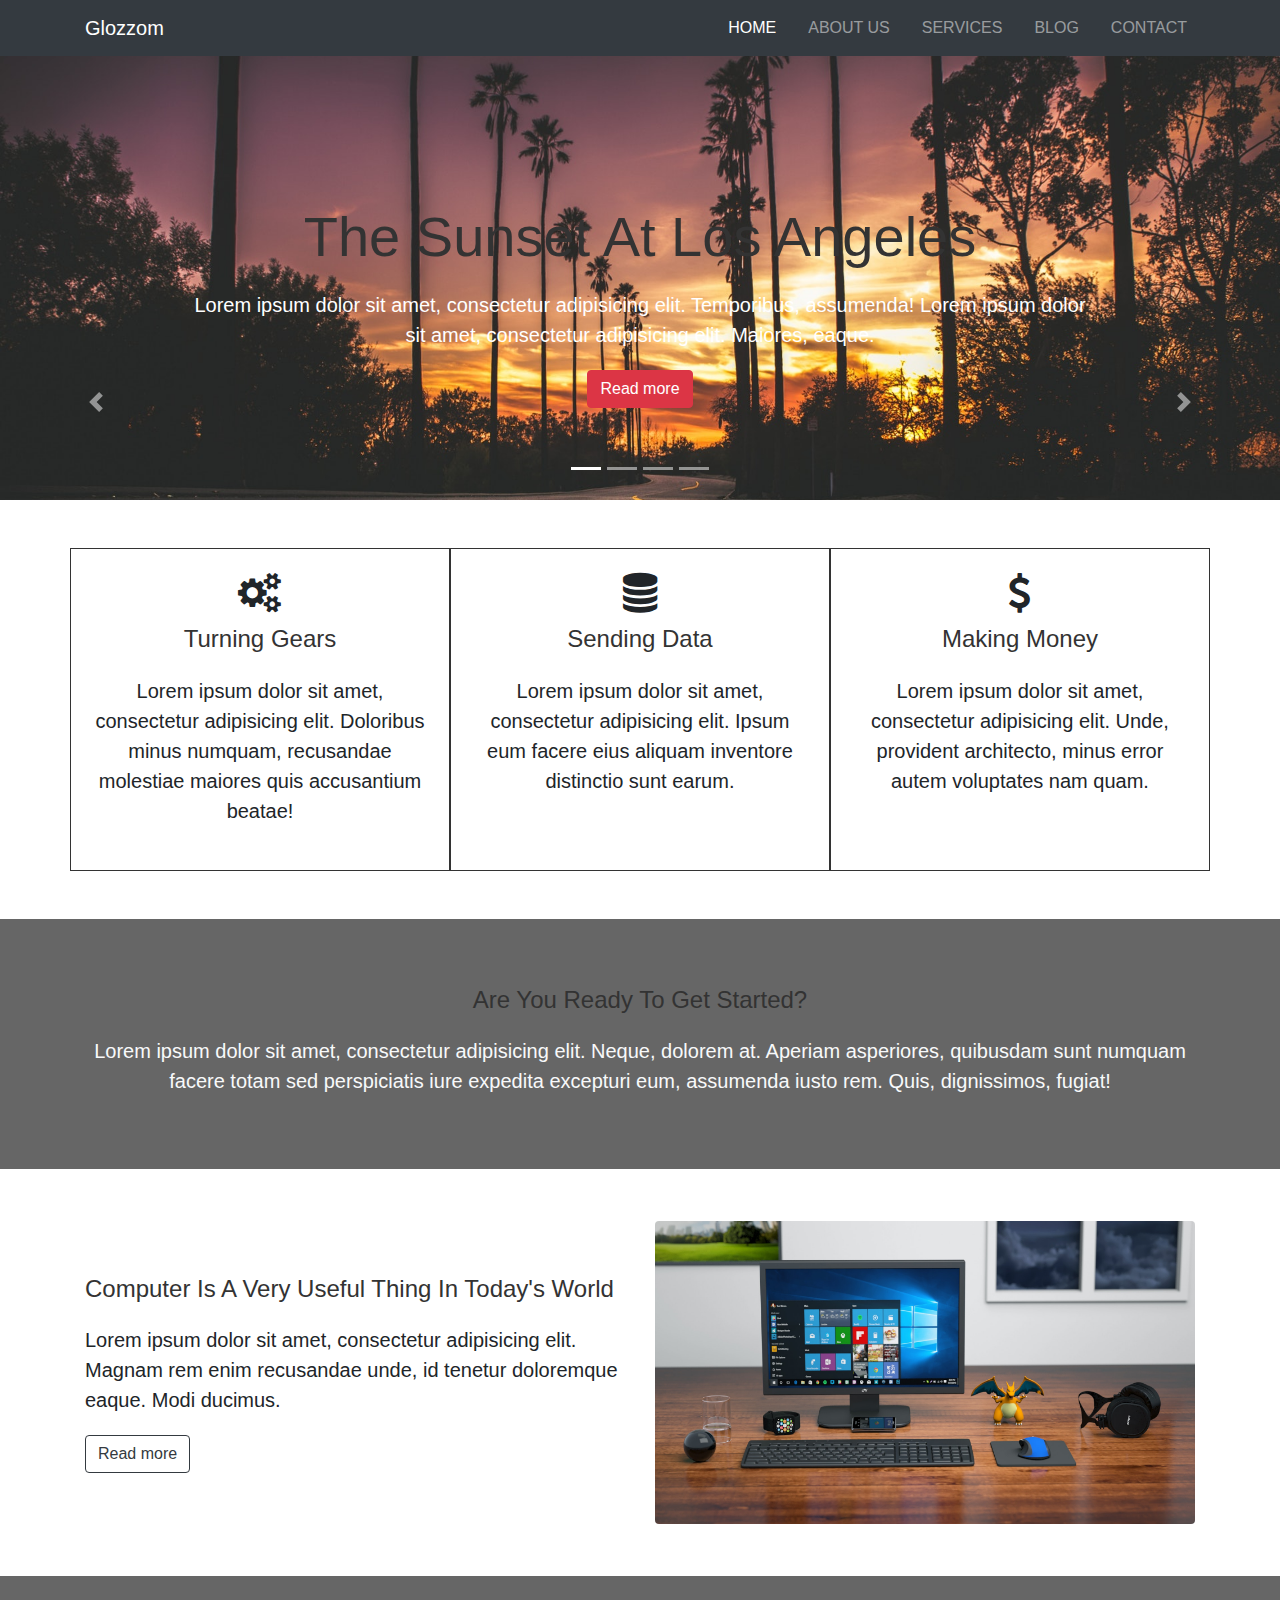
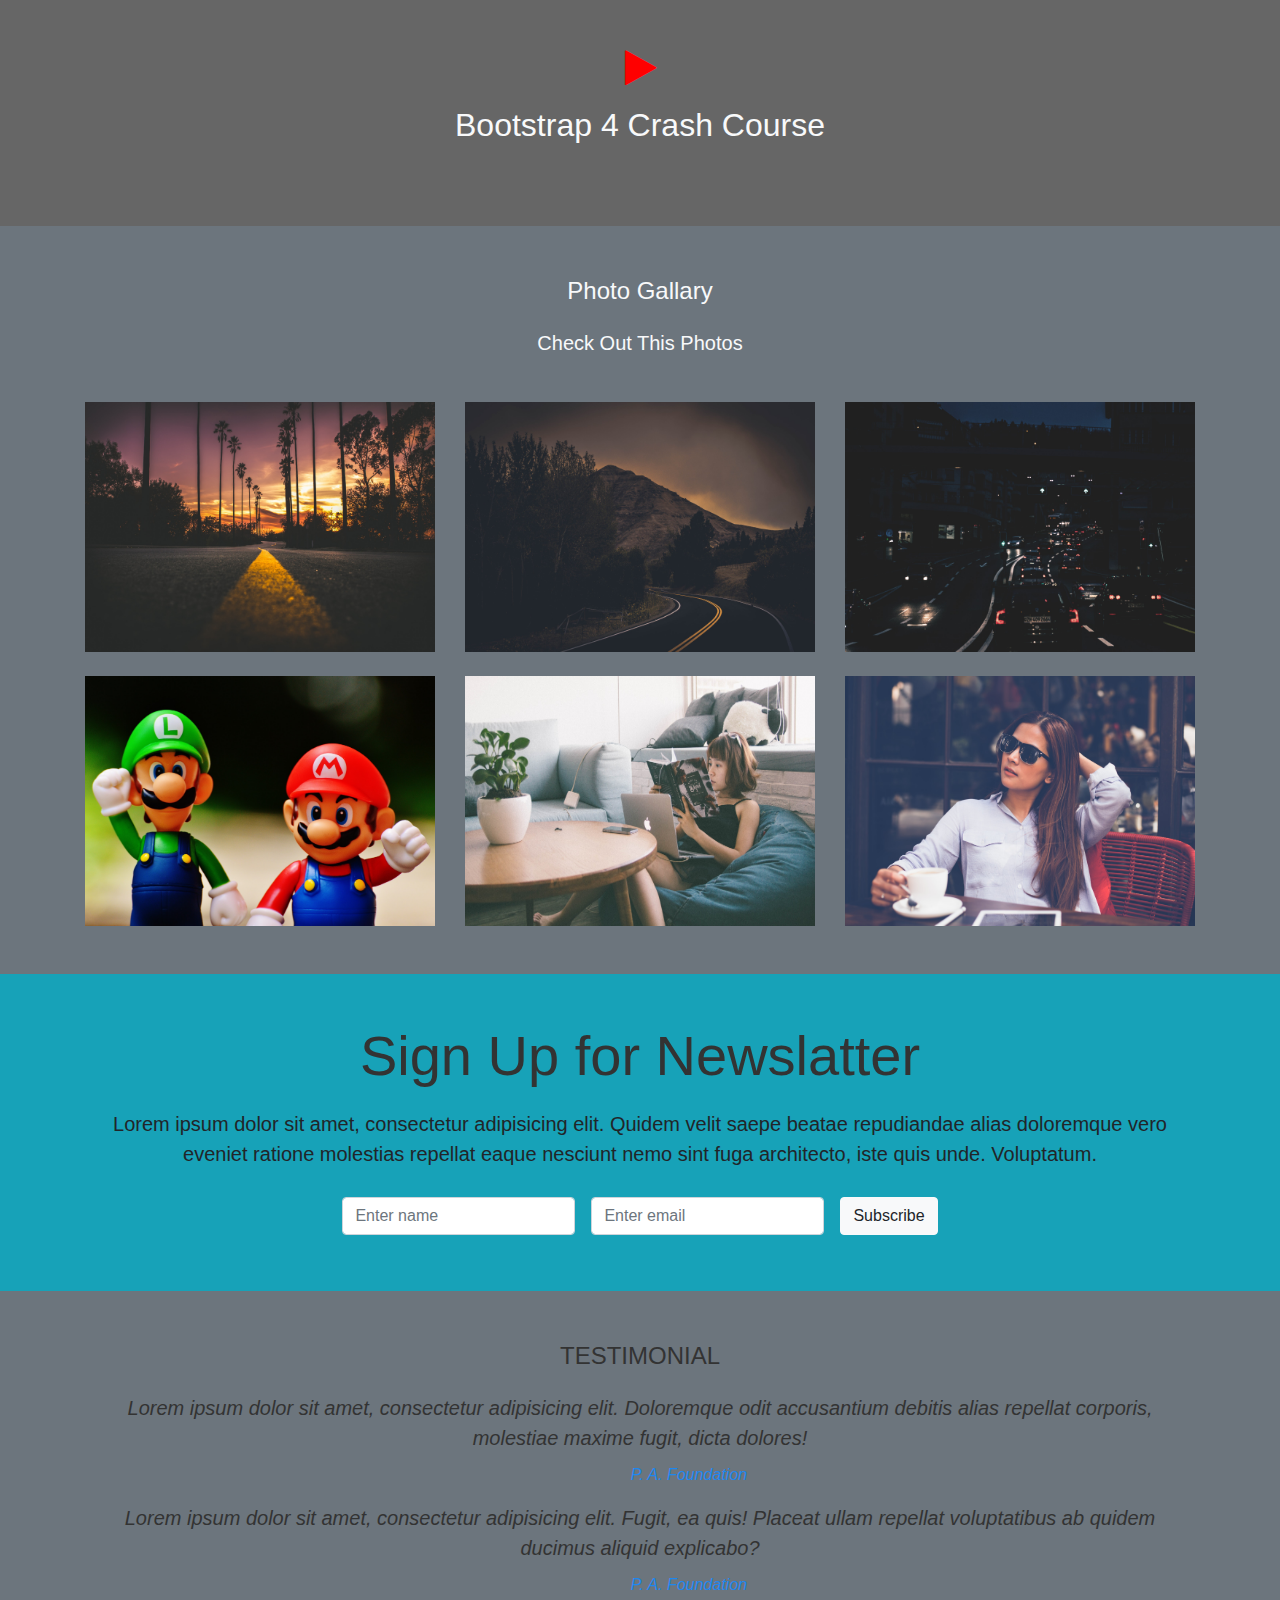
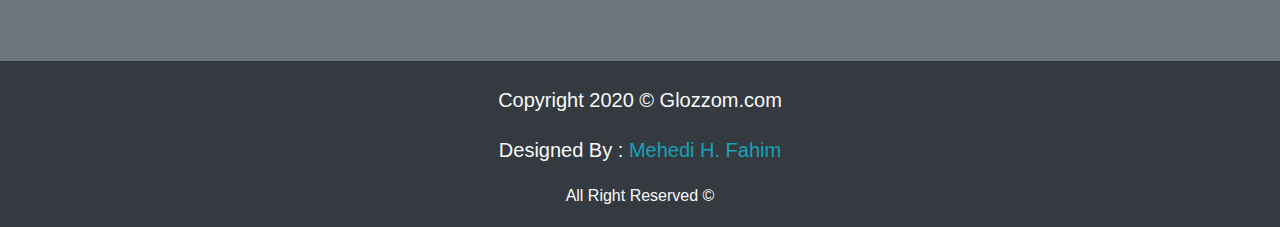
<file: index.html>
<!DOCTYPE html>
<html lang="en">
<head>
    <meta charset="UTF-8">
    <meta name="viewport" content="width=device-width, initial-scale=1.0">
    <title>Glozzom</title>
    <link rel="shortcut icon" type="icon/x-image" href="img/gicon.jpg">
    <link rel="stylesheet" href="css/slick.css">
    <link rel="stylesheet" href="css/slick-theme.css">
    <link rel="stylesheet" href="css/bootstrap.css">
    <link rel="stylesheet" href="css/uikit.min.css">
    <link href="https://stackpath.bootstrapcdn.com/font-awesome/4.7.0/css/font-awesome.min.css" rel="stylesheet" integrity="sha384-wvfXpqpZZVQGK6TAh5PVlGOfQNHSoD2xbE+QkPxCAFlNEevoEH3Sl0sibVcOQVnN" crossorigin="anonymous">
    <link rel="stylesheet" href="css/style.css">

</head>
<body>

      <!--GLOZZOM NAVBAR SECTION-->

      <nav class="navbar bg-dark navbar-dark navbar-expand-md fixed-top" uk-sticky="top: 200; animation: uk-animation">
        <div class="container">
          <a class="navbar-brand" href="">Glozzom</a>
          <button class="navbar-toggler navbar-toggler-right" type="button" data-toggle="collapse" data-target="#navbarNav">
            <span class="navbar-toggler-icon"></span>
          </button>
          <div class="collapse navbar-collapse" id="navbarNav">
            <ul class="navbar-nav ml-auto">
              <li class="nav-item active">
                <a class="nav-link" href="index.html">Home</a>
              </li>
              <li class="nav-item">
                <a class="nav-link" href="about.html">About Us</a>
              </li>
              <li class="nav-item">
                <a class="nav-link" href="services.html">Services</a>
              </li>
              <li class="nav-item">
                <a class="nav-link" href="blog.html">Blog</a>
              </li>
              <li class="nav-item">
                <a class="nav-link" href="contact.html">Contact</a>
              </li>
            </ul>
          </div>
        </div>
      </nav>


      <!--CAROUSEL SLIDER-->

      <section id="showcase" class="bg-dark">
        <div class="carousel slide" data-ride="carousel" id="myCarousel">
          <ol class="carousel-indicators">
            <li data-slide-to="0" class="active" data-target="#myCarousel"></li>
            <li data-slide-to="1" class="" data-target="#myCarousel"></li>
            <li data-slide-to="2" data-target="#myCarousel"></li>
            <li data-slide-to="3" data-target="#myCarousel"></li>

          </ol>


          <div class="carousel-inner">
            <div class="carousel-item carousel-img-1 active">
              <div class="container">
                <div class="carousel-caption pb-5 mb-4">
                  <h2 class="display-4">The Sunset At Los Angeles</h2>
                  <p class="lead">Lorem ipsum dolor sit amet, consectetur adipisicing elit. Temporibus, assumenda! Lorem ipsum dolor sit amet, consectetur adipisicing elit. Maiores, eaque.</p>
                  <a href="#" class="btn btn-danger ">Read more</a>
                </div>
              </div>
            </div>

            <div class="carousel-item carousel-img-2">
              <div class="carousel-caption text-right mb-5 pb-5">
                <h2 class="display-4 ">The Darkest Road</h2>
                <p class="lead ">Lorem ipsum dolor sit amet, consectetur adipisicing elit. Expedita atque vitae quaerat quo corporis aut illum doloremque odio, inventore excepturi?</p>

                <a href="#" class="btn btn-secondary ">Check it Out..!</a>
              </div>
            </div>

            <div class="carousel-item carousel-img-3">
              <div class="carousel-caption text-left mb-5 pb-5">
                <h2 class="display-4">The Busy Road</h2>
                <p class="lead">Lorem ipsum dolor sit amet, consectetur adipisicing elit. Amet, laborum harum nam natus cum aut nihil, neque consequatur reiciendis doloribus!</p>
                <a class="btn btn-primary" href="#">Know More..</a>
              </div>
            </div>

            <div class="carousel-item carousel-img-4">
              <div class="carousel-caption text-center mb-4 pb-5">
                <h2 class="display-4">The Brave Girls</h2>
                <p class="lead">Lorem ipsum dolor sit amet, consectetur adipisicing elit. Atque mollitia obcaecati, ullam! Unde odio commodi veritatis eos mollitia, iste tenetur.</p>
                <a class="btn btn-warning" href="#">Check This Out.!!</a>
              </div>
            </div>
          </div>
        </div>

        <a href="#myCarousel" class="carousel-control-prev mb-5 pb-5" data-slide="prev">
          <span class="carousel-control-prev-icon"></span>
        </a>
        <a href="#myCarousel" class="carousel-control-next mb-5 pb-5" data-slide="next">
          <span class="carousel-control-next-icon"></span>
        </a>
      </section>


      <!--  HOME ICON  -->

      <section id="homeicon" class="text-center pt-5 mb-5 ">
        <div class="container">
          <div class="row">
            <div style="border:1px solid #333" class="col-12 col-md-4 p-4 mb-0">
              <div>
                <i class="fa fa-gears"></i>
              </div>
              <div>
                <h3 class="my-2">Turning Gears</h3>
                <p class="lead">Lorem ipsum dolor sit amet, consectetur adipisicing elit. Doloribus minus numquam, recusandae molestiae maiores quis accusantium beatae!</p>
              </div>
            </div>

            <div style="border:1px solid #333" class="col-12 col-md-4 p-4 mb-0">
              <div>
                <i class="fa fa-database"></i>
              </div>
              <div>
                <h3 class="my-2">Sending Data</h3>
                <p class="lead">Lorem ipsum dolor sit amet, consectetur adipisicing elit. Ipsum eum facere eius aliquam inventore distinctio sunt earum.</p>
              </div>
            </div>

            <div style="border:1px solid #333" class="col-12 col-md-4 p-4 mb-0">
              <div>
                <i class="fa fa-usd"></i>
              </div>
              <div>
                <h3 class="my-2">Making Money</h3>
                <p class="lead">Lorem ipsum dolor sit amet, consectetur adipisicing elit. Unde, provident architecto, minus error autem voluptates nam quam.</p>
              </div>
            </div>
          </div>
        </div>
      </section>

      <!--  HOME GET STARTED  -->

      <section id="getstarted" class="py-5 text-center text-light">
        <div class="dark-overlay ">
          <div class="container">
            <div class="row">
              <div class="col mt-3 pt-5">
                <h3>Are You Ready To Get Started?</h3>
                <p class="lead">Lorem ipsum dolor sit amet, consectetur adipisicing elit. Neque, dolorem at. Aperiam asperiores, quibusdam sunt numquam facere totam sed perspiciatis iure expedita excepturi eum, assumenda iusto rem. Quis, dignissimos, fugiat!</p>
              </div>
            </div>
          </div>
        </div>
      </section>

      <!--   PC SECTION  -->

      <section id="pc" class="py-1 mt-4 mt-lg-0">
        <div class="container">
          <div class="row">
              <div class="col-md-6 align-self-center">
                <h3 class="text-capitalize">Computer is a very useful Thing In Today's World</h3>
                <p class="lead">Lorem ipsum dolor sit amet, consectetur adipisicing elit. Magnam rem enim recusandae unde, id tenetur doloremque eaque. Modi ducimus.</p>
                <a class="btn btn-outline-dark" href="#">Read more</a>
              </div>
              <div class="col-md-6 py-5 justify-content-end">
                <img class="img-fluid rounded" src="img/pc.jpeg" alt="desktop_pc">
              </div>
          </div>
        </div>
      </section>


      <!--   HOME VIDEO  -->

      <section id="home-video" class="text-center">
        <div class="dark-overlay">
          <div class="container">
            <div class="row">
              <div class="col align-self-center">
                <div uk-lightbox class="pt-5 mt-4">
                  <a href="https://www.youtube.com/watch?v=NkG-sf9cy4w&list=RDNkG-sf9cy4w&start_radio=1">
                    <i class="fa fa-play fa-danger"></i>
                  </a>
                </div>
                <div>
                  <h2 class="text-light mt-3">Bootstrap 4 Crash Course</h2>
                </div>
              </div>
            </div>
          </div>
        </div>
      </section>

      <!--PHOTO GALLARY SECTION-->

      <section id="gallary" class="py-5 text-center bg-secondary text-light" uk-lightbox>
        <div class="container">
          <div class="row">
             <div class="col-12">
                <h3 class="mb-0 pb-0 text-light">Photo Gallary</h3>
                <p class="lead">Check Out This Photos</p>
              </div>
            </div>

            <div class="row mb-md-4 mt-4 mb-0">
              <div class="col-md-4">
                <div>
                  <a href="img/image1.jpeg">
                    <img src="img/image1.jpeg" alt="the_sunset">
                  </a>
                </div>
              </div>
              <div class="col-md-4">
                <div>
                  <a href="img/image2.jpeg">
                    <img src="img/image2.jpeg" alt="the_sunset">
                  </a>
                </div>
              </div>
              <div class="col-md-4">
                <div>
                  <a href="img/image3.jpeg">
                    <img src="img/image3.jpeg" alt="the_sunset">
                  </a>
                </div>
              </div>
            </div>

            <div class="row">
              <div class="col-md-4">
                <div>
                  <a href="img/image4.jpeg">
                    <img src="img/image4.jpeg" alt="">
                  </a>
                </div>
              </div>
              <div class="col-md-4">
                <div>
                  <a href="img/image5.jpeg">
                    <img src="img/image5.jpeg" alt="">
                  </a>
                </div>
              </div>
              <div class="col-md-4">
                <div>
                  <a href="img/image6.jpeg">
                    <img src="img/image6.jpeg" alt="">
                  </a>
                </div>
              </div>
            </div>
          </div>
      </section>

      <!--   NEWSLETTER   -->

      <section id="newslatter" class="text-center bg-info py-5">
        <div class="container">
          <div class="row">
            <div class="col">
              <h6 class="display-4">Sign Up for Newslatter</h6>
                <p class="lead">Lorem ipsum dolor sit amet, consectetur adipisicing elit. Quidem velit saepe beatae repudiandae alias doloremque vero eveniet ratione molestias repellat eaque nesciunt nemo sint fuga architecto, iste quis unde. Voluptatum.</p>

                <form action="" method="post" class="form-inline justify-content-center">
                  <label class="sr-only" for="name">Enter name</label>
                  <input class="form-control m-2" type="text" placeholder="Enter name">
                  <label class="sr-only" for="email">Enter email</label>
                  <input class="form-control m-2" type="email" placeholder="Enter email">
                  <input class="btn btn-light m-2" type="submit" value="Subscribe">
                </form>
              </div>
            </div>
          </div>
      </section>

      <!-- TESTIMONIAL II-->

      <section id="testimonialtwo" class="bg-secondary text-light text-center py-5">
        <div class="container">
          <div class="row">
            <div class="col">
              <h3>TESTIMONIAL</h3>
            </div>
          </div>
          <div class="row ">
            <div class="col">
              <div class="slider">
                <div>
                  <blockquote class="blockquote">
                    <p class="lead">Lorem ipsum dolor sit amet, consectetur adipisicing elit. Doloremque odit accusantium debitis alias repellat corporis, molestiae maxime fugit, dicta dolores!</p>
                    <footer class="blockquote-footer">
                      Mehedi H <a href="https://www.facebook.com/mehedihfahim">P. A. Foundation</a>
                    </footer>
                  </blockquote>
                </div>
                <div>
                  <blockquote class="blockquote">
                    <p class="lead">Lorem ipsum dolor sit amet, consectetur adipisicing elit. Fugit, ea quis! Placeat ullam repellat voluptatibus ab quidem ducimus aliquid explicabo?</p>
                    <footer class="blockquote-footer">
                      Mehedi H <a href="https://www.facebook.com/mehedihfahim">P. A. Foundation</a>
                    </footer>
                  </blockquote>
                </div>
              </div>
            </div>
          </div>
        </div>
      </section>


      <!--COPYRIGHT-->

      <section id="copyright" class="text-center pt-3 bg-dark text-light">
        <div class="container">
          <div class="row">
            <div class="col">
              <p class="lead mt-2">Copyright 2020 &copy; Glozzom.com</p>
              <p class="lead">Designed By : <a class="text-info" target="_blank" href="https://www.facebook.com/mehedihfahim"> Mehedi H. Fahim</a>
              </p>
              <h5 class="text-light mt-0">All Right Reserved &copy;</h5>
            </div>

          </div>
        </div>
      </section>




    <!-- JS FILES -->
    <script src="js/jquery.slim.js"></script>
    <script src="js/popper.min.js"></script>
    <script src="js/bootstrap.min.js"></script>
    <script src="js/uikit.min.js"></script>
    <script src="js/uikit-icons.min.js"></script>
    <script src="js/main.js"></script>

</body>
</html>
</file>
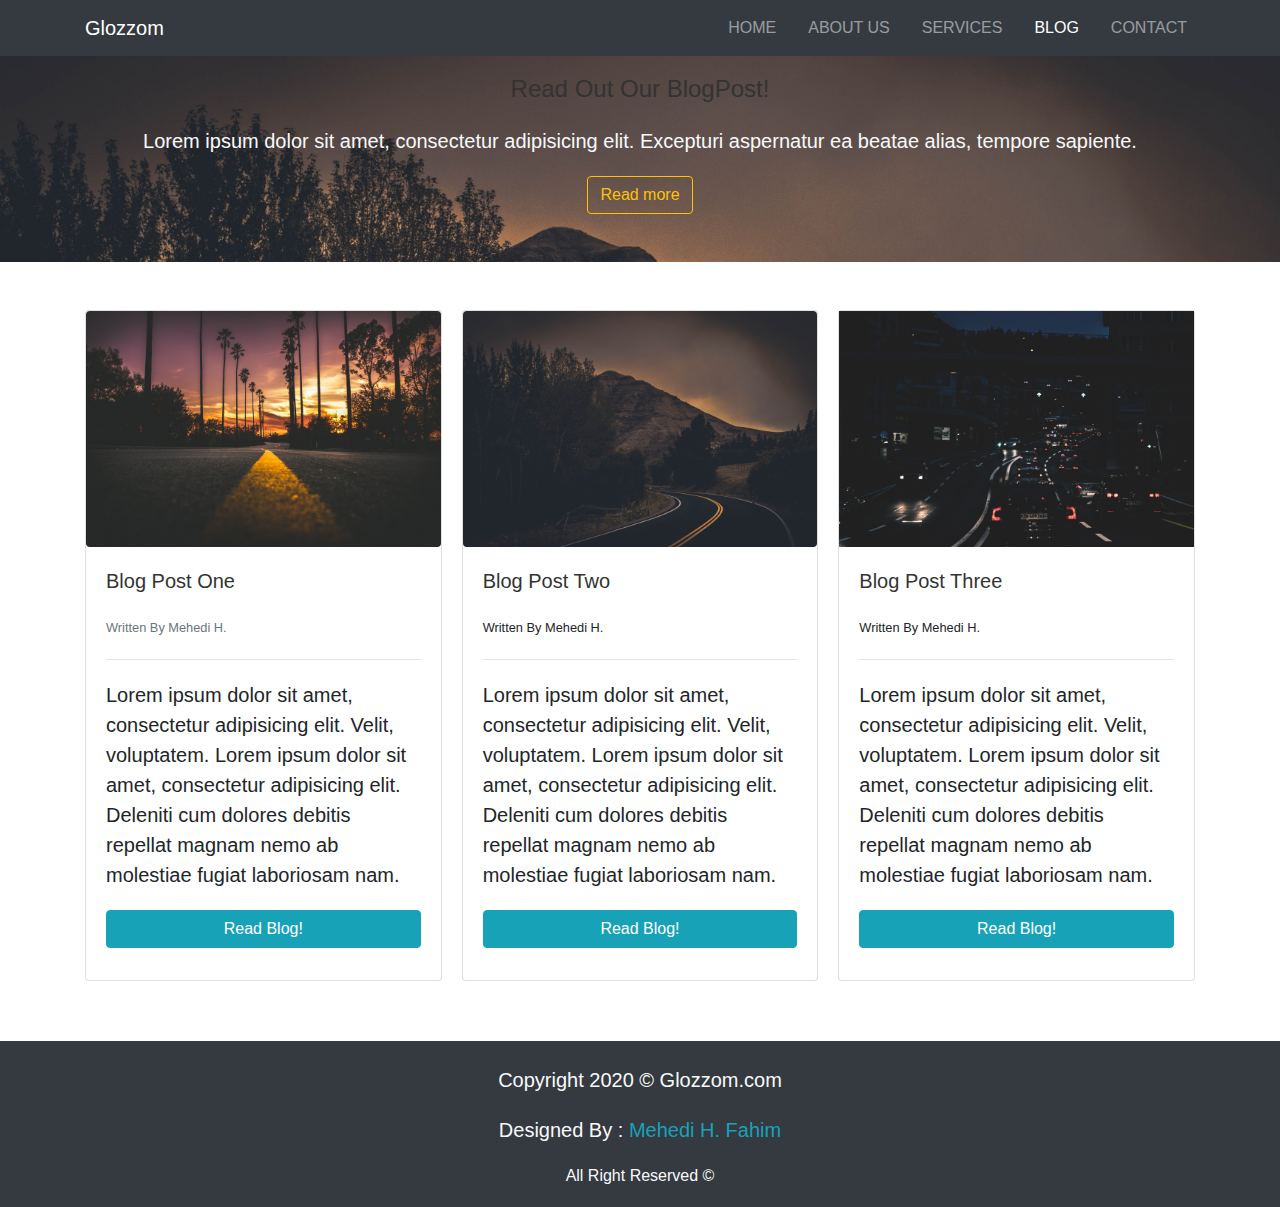
<file: blog.html>
<!DOCTYPE html>
<html lang="en">
<head>
    <meta charset="UTF-8">
    <meta name="viewport" content="width=device-width, initial-scale=1.0">
    <title>Glozzom</title>
    <link rel="shortcut icon" type="icon/x-image" href="img/gicon.jpg">
    <link rel="stylesheet" href="css/slick.css">
    <link rel="stylesheet" href="css/slick-theme.css">
    <link rel="stylesheet" href="css/bootstrap.css">
    <link rel="stylesheet" href="css/uikit.min.css">
    <link href="https://stackpath.bootstrapcdn.com/font-awesome/4.7.0/css/font-awesome.min.css" rel="stylesheet" integrity="sha384-wvfXpqpZZVQGK6TAh5PVlGOfQNHSoD2xbE+QkPxCAFlNEevoEH3Sl0sibVcOQVnN" crossorigin="anonymous">
    <link rel="stylesheet" href="css/style.css">

</head>
<body>

      <!--GLOZZOM NAVBAR SECTION-->

      <nav class="navbar bg-dark navbar-dark navbar-expand-md fixed-top" uk-sticky="top: 200; animation: uk-animation">
        <div class="container">
          <a class="navbar-brand" href="">Glozzom</a>
          <button class="navbar-toggler navbar-toggler-right" type="button" data-toggle="collapse" data-target="#navbarNav">
            <span class="navbar-toggler-icon"></span>
          </button>
          <div class="collapse navbar-collapse" id="navbarNav">
            <ul class="navbar-nav ml-auto">
              <li class="nav-item">
                <a class="nav-link" href="index.html">Home</a>
              </li>
              <li class="nav-item">
                <a class="nav-link" href="about.html">About Us</a>
              </li>
              <li class="nav-item">
                <a class="nav-link" href="services.html">Services</a>
              </li>
              <li class="nav-item active">
                <a class="nav-link" href="blog.html">Blog</a>
              </li>
              <li class="nav-item">
                <a class="nav-link" href="contact.html">Contact</a>
              </li>
            </ul>
          </div>
        </div>
      </nav>

      <!--   BLOG HEADER  -->

      <section id="blog-header" class="py-5 text-center text-light">
        <div class="container">
          <div class="row">
            <div class="col">
              <h3 class="mt-4">Read Out Our BlogPost!</h3>
              <p class="lead">Lorem ipsum dolor sit amet, consectetur adipisicing elit. Excepturi aspernatur ea beatae alias, tempore sapiente.</p>
              <a href="#" class="btn btn-outline-warning">Read more</a>
            </div>
          </div>
        </div>
      </section>


      <!--   BLOG-SECTION  -->

      <section id="blog-section" class="py-5 text-center">
        <div class="container">
          <div class="row">
            <div class="col">
              <div class="card-columns">
                <div class="card">
                  <img src="img/image1.jpeg" class="img-fluid rounded card-top" alt="the_sunset">
                  <div class="card-body">
                    <div class="card-title text-left">
                      <h4  class="text-left">Blog Post One</h4>
                      <small class="text-muted text-left">Written By Mehedi H.</small>
                      <hr>
                      <p class="lead">Lorem ipsum dolor sit amet, consectetur adipisicing elit. Velit, voluptatem. Lorem ipsum dolor sit amet, consectetur adipisicing elit. Deleniti cum dolores debitis repellat magnam nemo ab molestiae fugiat laboriosam nam.</p>
                      <a href="#" class="btn btn-info btn-block">Read Blog!</a>
                    </div>
                  </div>
                </div>
                <div class="card">
                  <img src="img/image2.jpeg" class="img-fluid rounded" alt="">
                  <div class="card-body">
                    <div class="card-title text-left">
                      <h4>Blog Post Two</h4>
                      <small>Written By Mehedi H.</small>
                      <hr>
                      <p class="lead">Lorem ipsum dolor sit amet, consectetur adipisicing elit. Velit, voluptatem. Lorem ipsum dolor sit amet, consectetur adipisicing elit. Deleniti cum dolores debitis repellat magnam nemo ab molestiae fugiat laboriosam nam.</p>
                      <a class="btn btn-info btn-block" href="#">Read Blog!</a>
                    </div>
                  </div>

                </div>
                <div class="card text-left">
                  <img src="img/image3.jpeg" alt="the_dark_road">
                  <div class="card-body">
                    <div class="card-title">
                      <h4>Blog Post Three</h4>
                      <small>Written By Mehedi H.</small>
                      <hr>
                      <p class="lead">Lorem ipsum dolor sit amet, consectetur adipisicing elit. Velit, voluptatem. Lorem ipsum dolor sit amet, consectetur adipisicing elit. Deleniti cum dolores debitis repellat magnam nemo ab molestiae fugiat laboriosam nam.</p>
                      <a href="" class="btn btn-info btn-block">Read Blog!</a>
                    </div>

                  </div>
                </div>
              </div>
          </div>
        </div>
      </div>
    </section>



      <!--COPYRIGHT-->

      <section id="copyright" class="text-center pt-3 bg-dark text-light">
        <div class="container">
          <div class="row">
            <div class="col">
              <p class="lead mt-2">Copyright 2020 &copy; Glozzom.com</p>
              <p class="lead">Designed By : <a class="text-info" target="_blank" href="https://www.facebook.com/mehedihfahim"> Mehedi H. Fahim</a>
              </p>
              <h5 class="text-light mt-0">All Right Reserved &copy;</h5>
            </div>

          </div>
        </div>
      </section>




    <!-- JS FILES -->
    <script src="js/jquery.slim.js"></script>
    <script src="js/popper.min.js"></script>
    <script src="js/bootstrap.min.js"></script>
    <script src="js/uikit.min.js"></script>
    <script src="js/uikit-icons.min.js"></script>
    <script src="js/main.js"></script>

</body>
</html>
</file>
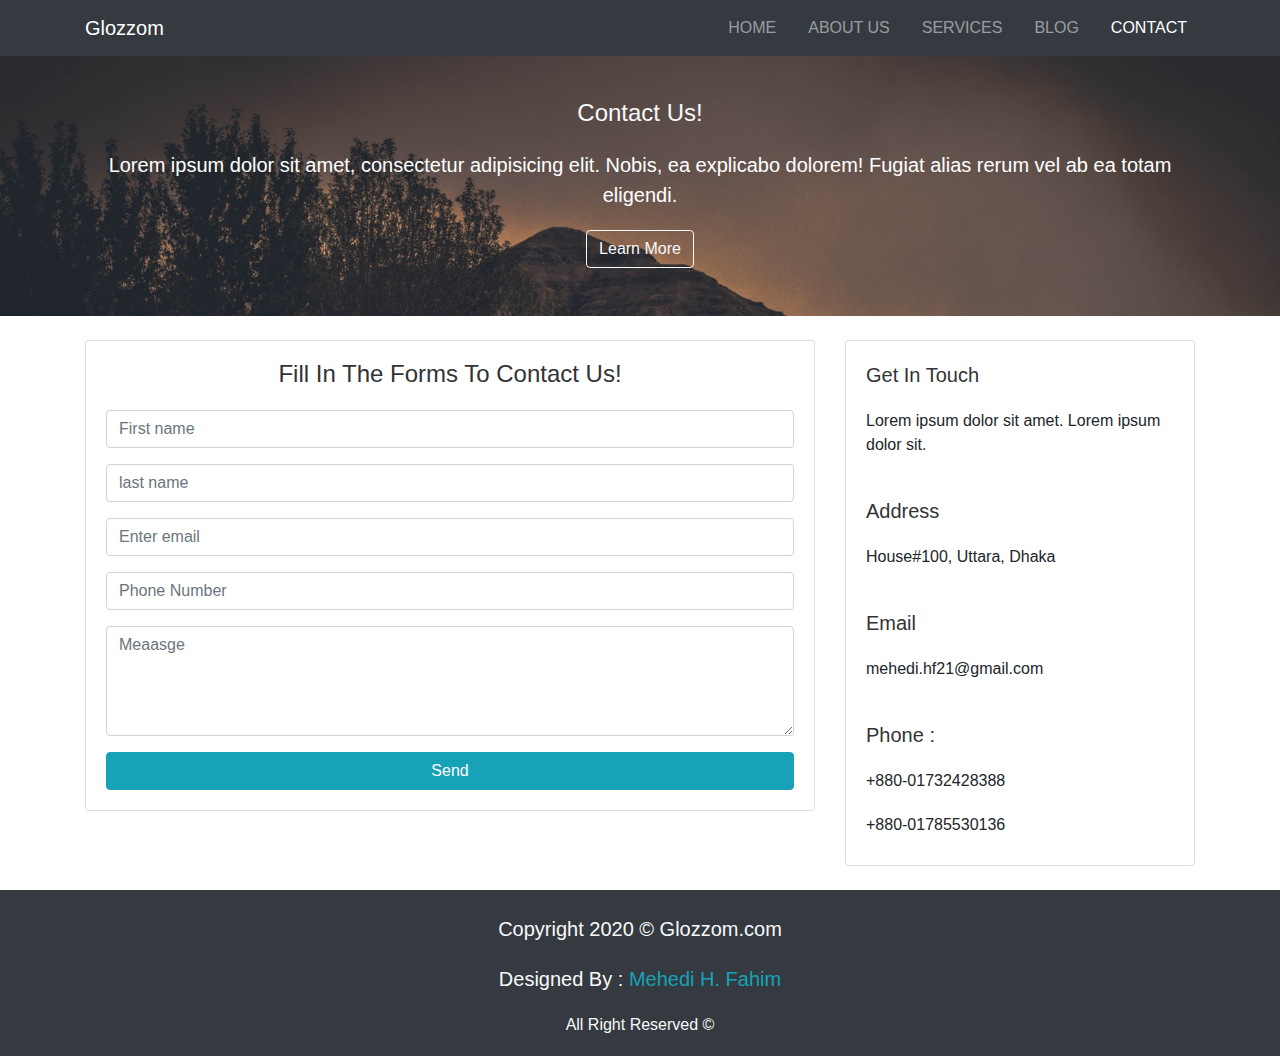
<file: contact.html>
<!DOCTYPE html>
<html lang="en">
<head>
    <meta charset="UTF-8">
    <meta name="viewport" content="width=device-width, initial-scale=1.0">
    <title>Glozzom</title>
    <link rel="shortcut icon" type="icon/x-image" href="img/gicon.jpg">
    <link rel="stylesheet" href="css/slick.css">
    <link rel="stylesheet" href="css/slick-theme.css">
    <link rel="stylesheet" href="css/bootstrap.css">
    <link rel="stylesheet" href="css/uikit.min.css">
    <link href="https://stackpath.bootstrapcdn.com/font-awesome/4.7.0/css/font-awesome.min.css" rel="stylesheet" integrity="sha384-wvfXpqpZZVQGK6TAh5PVlGOfQNHSoD2xbE+QkPxCAFlNEevoEH3Sl0sibVcOQVnN" crossorigin="anonymous">
    <link rel="stylesheet" href="css/style.css">

</head>
<body>

      <!--GLOZZOM NAVBAR SECTION-->

      <nav class="navbar bg-dark navbar-dark navbar-expand-md fixed-top" uk-sticky="top: 200; animation: uk-animation">
        <div class="container">
          <a class="navbar-brand" href="">Glozzom</a>
          <button class="navbar-toggler navbar-toggler-right" type="button" data-toggle="collapse" data-target="#navbarNav">
            <span class="navbar-toggler-icon"></span>
          </button>
          <div class="collapse navbar-collapse" id="navbarNav">
            <ul class="navbar-nav ml-auto">
              <li class="nav-item">
                <a class="nav-link" href="index.html">Home</a>
              </li>
              <li class="nav-item">
                <a class="nav-link" href="about.html">About Us</a>
              </li>
              <li class="nav-item">
                <a class="nav-link" href="services.html">Services</a>
              </li>
              <li class="nav-item">
                <a class="nav-link" href="blog.html">Blog</a>
              </li>
              <li class="nav-item active">
                <a class="nav-link" href="contact.html">Contact</a>
              </li>
            </ul>
          </div>
        </div>
      </nav>


      <!--   CONTACT HEADER  -->

      <section id="contact-header" class="py-5 text-center">
        <div class="container">
          <div class="row">
            <div class="col">
              <h3 class="mt-5 text-light">Contact Us!</h3>
              <p class="lead mt-0">Lorem ipsum dolor sit amet, consectetur adipisicing elit. Nobis, ea explicabo dolorem! Fugiat alias rerum vel ab ea totam eligendi.</p>
              <a class="btn btn-outline-light" href="">Learn More</a>
            </div>
          </div>
        </div>
      </section>

      <!--   FORM SECTION  -->

      <section id="form" class="py-4 text-center">
        <div class="container">
          <div class="row">
            <div class="col-12 col-md-8">

              <div class="card">
                <h3 class="my-0 mt-3 align-middle">Fill In The Forms To Contact Us!</h3>
                <div class="card-body">
                  <div class="mb-3">
                      <input  class="form-control form-control"type="text" placeholder="First name">
                  </div>
                  <div class="mb-3">
                      <input class="form-control form-control" type="text" placeholder="last name">
                  </div>
                  <div class="mb-3">
                      <input class="form-control form-control" type="email" placeholder="Enter email">
                  </div>
                  <div class="mb-3">
                      <input class="form-control form-control" type="text" placeholder="Phone Number">
                  </div>
                  <div class="mb-3">
                    <textarea class="form-control form-control" name="" id="" cols="" rows="4" placeholder="Meaasge"></textarea>

                  </div>
                  <a class="btn btn-info btn-block" href="#">Send</a>
                </div>
              </div>


            </div>
            <div class="col-12 col-md-4">
              <div class="card">
                <div class="card-body text-left">
                    <h4>Get In Touch</h4>
                    <p class="my-0">Lorem ipsum dolor sit amet. Lorem ipsum dolor sit.</p>
                    <h4>Address</h4>
                    <p class="my-0">House#100, Uttara, Dhaka</p>
                    <h4>Email</h4>
                    <p class="my-0">mehedi.hf21@gmail.com</p>
                    <h4>Phone :</h4>
                    <p class="my-0">+880-01732428388</p>
                    <p class="mb-2">+880-01785530136</p>
                  </div>
                </div>
              </div>
            </div>
          </div>
      </section>



      <!--COPYRIGHT-->

      <section id="copyright" class="text-center pt-3 bg-dark text-light">
        <div class="container">
          <div class="row">
            <div class="col">
              <p class="lead mt-2">Copyright 2020 &copy; Glozzom.com</p>
              <p class="lead">Designed By : <a class="text-info" target="_blank" href="https://www.facebook.com/mehedihfahim"> Mehedi H. Fahim</a>
              </p>
              <h5 class="text-light mt-0">All Right Reserved &copy;</h5>
            </div>

          </div>
        </div>
      </section>




    <!-- JS FILES -->
    <script src="js/jquery.slim.js"></script>
    <script src="js/popper.min.js"></script>
    <script src="js/bootstrap.min.js"></script>
    <script src="js/uikit.min.js"></script>
    <script src="js/uikit-icons.min.js"></script>
    <script src="js/main.js"></script>

</body>
</html>
</file>
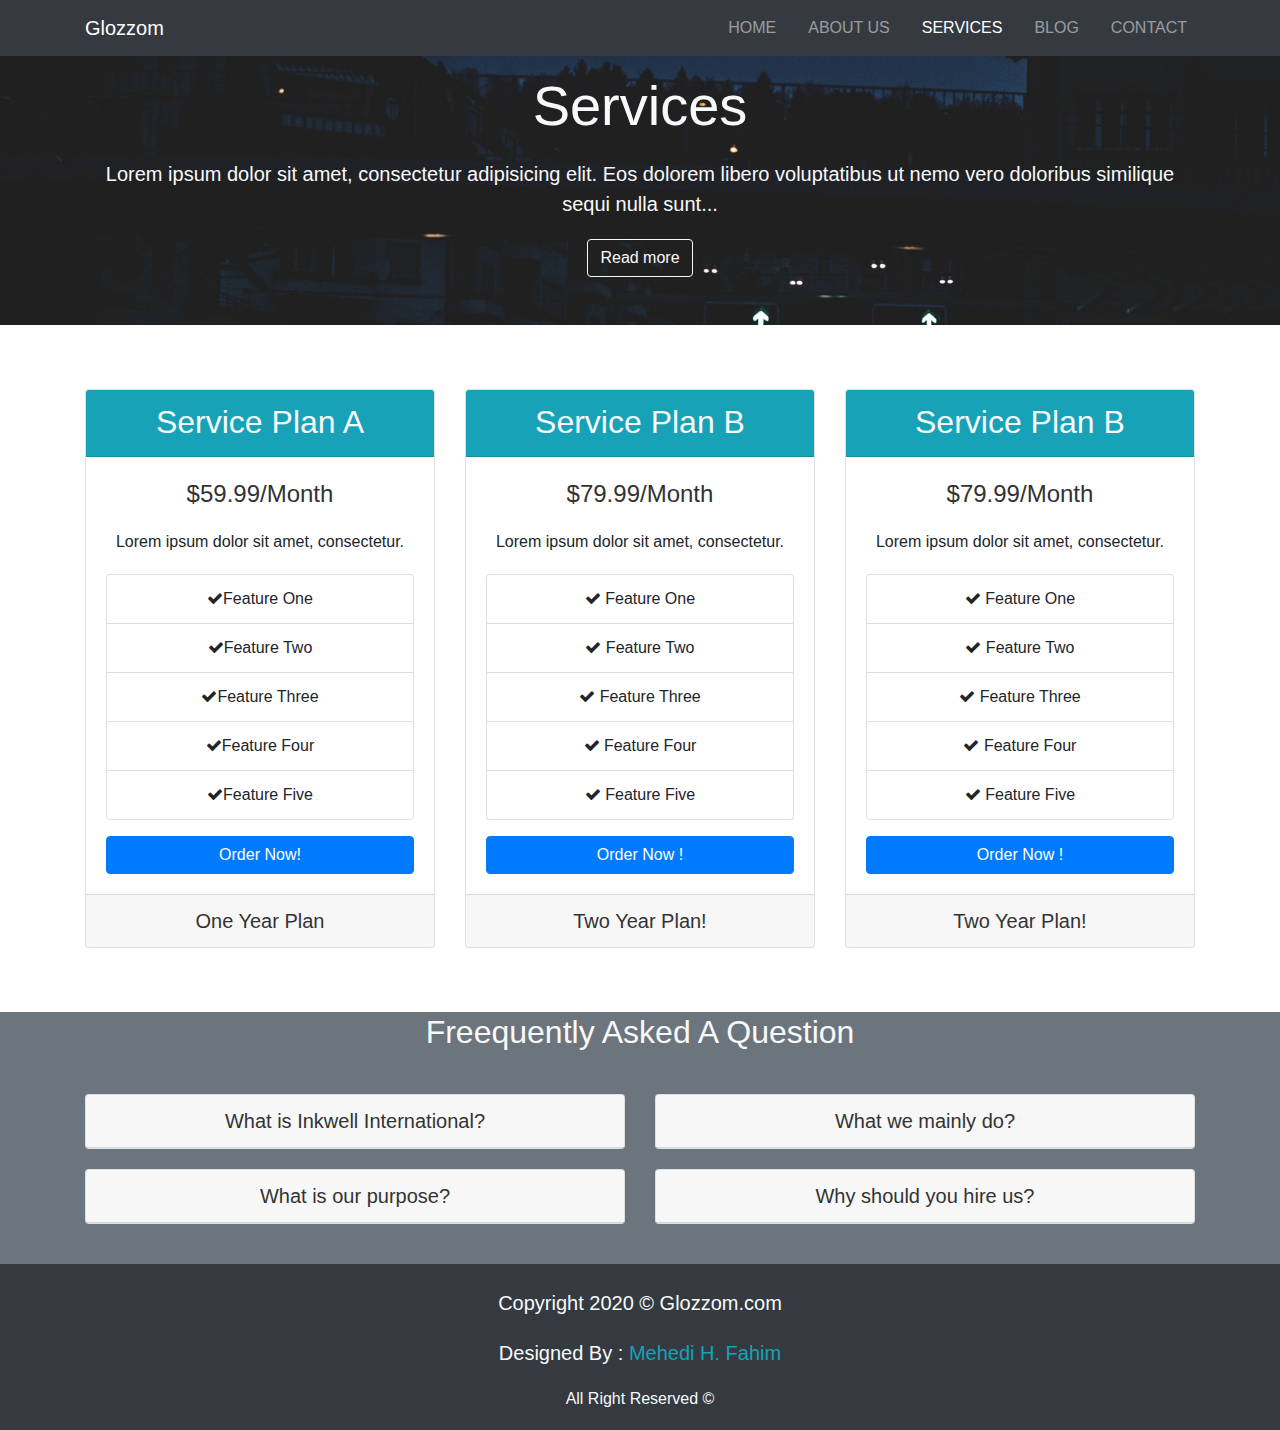
<file: services.html>
<!DOCTYPE html>
<html lang="en">
<head>
    <meta charset="UTF-8">
    <meta name="viewport" content="width=device-width, initial-scale=1.0">
    <title>Glozzom</title>
    <link rel="shortcut icon" type="icon/x-image" href="img/gicon.jpg">
    <link rel="stylesheet" href="css/slick.css">
    <link rel="stylesheet" href="css/slick-theme.css">
    <link rel="stylesheet" href="css/bootstrap.css">
    <link rel="stylesheet" href="css/uikit.min.css">
    <link href="https://stackpath.bootstrapcdn.com/font-awesome/4.7.0/css/font-awesome.min.css" rel="stylesheet" integrity="sha384-wvfXpqpZZVQGK6TAh5PVlGOfQNHSoD2xbE+QkPxCAFlNEevoEH3Sl0sibVcOQVnN" crossorigin="anonymous">
    <link rel="stylesheet" href="css/style.css">

</head>
<body>

      <!--GLOZZOM NAVBAR SECTION-->

      <nav class="navbar bg-dark navbar-dark navbar-expand-md fixed-top" uk-sticky="top: 200; animation: uk-animation">
        <div class="container">
          <a class="navbar-brand" href="">Glozzom</a>
          <button class="navbar-toggler navbar-toggler-right" type="button" data-toggle="collapse" data-target="#navbarNav">
            <span class="navbar-toggler-icon"></span>
          </button>
          <div class="collapse navbar-collapse" id="navbarNav">
            <ul class="navbar-nav ml-auto">
              <li class="nav-item">
                <a class="nav-link" href="index.html">Home</a>
              </li>
              <li class="nav-item">
                <a class="nav-link" href="about.html">About Us</a>
              </li>
              <li class="nav-item active">
                <a class="nav-link" href="services.html">Services</a>
              </li>
              <li class="nav-item">
                <a class="nav-link" href="blog.html">Blog</a>
              </li>
              <li class="nav-item">
                <a class="nav-link" href="contact.html">Contact</a>
              </li>
            </ul>
          </div>
        </div>
      </nav>

      <!-- SERVICES HEADER -->

      <section id="services-header" class="py-5 text-center text-light">
        <div class="container">
          <div class="row ">
            <div class="col mt-4">
              <h3 class="display-4 text-light">Services</h3>
              <p class="lead">Lorem ipsum dolor sit amet, consectetur adipisicing elit. Eos dolorem libero voluptatibus ut nemo vero doloribus similique sequi nulla sunt...</p>
              <a class="btn btn-outline-light" href="#">Read more</a>
            </div>
          </div>
        </div>
      </section>

      <!--   SERVICE PLAN SECTION  -->

      <section id="service-plan" class="py-5 text-center">
        <div class="container">
          <div class="row">
            <div class="col-12 col-md-4 my-3">
              <div class="card">
                <div class="card-header bg-info">
                  <h2 class="text-light my-0">Service Plan A</h2>
                </div>
                <div class="card-body">
                  <h3>
                    <div class="card-title">
                      $59.99/Month
                    </div>
                  </h3>
                  <div class="card-text mb-3">
                    <p>Lorem ipsum dolor sit amet, consectetur.</p>
                  </div>
                  <ul class="list-group">
                    <li class="list-group-item">
                      <i class="fa fa-check"></i>Feature One</li>
                    <li class="list-group-item">
                      <i class="fa fa-check"></i>Feature Two</li>
                    <li class="list-group-item">
                      <i class="fa fa-check"></i>Feature Three</li>
                    <li class="list-group-item">
                      <i class="fa fa-check"></i>Feature Four</li>
                    <li class="list-group-item">
                      <i class="fa fa-check"></i>Feature Five</li>
                  </ul>
                  <div class="mt-3">
                    <a class="btn btn-primary btn-block" href="">Order Now!</a>
                  </div>

                </div>
                <div class="card-footer">
                  <h4 class="my-0">One Year Plan</h4>
                </div>
              </div>
            </div>
            <div class="col-12 col-md-4 my-3">
              <div class="card">
                <div class="card-header bg-info">
                  <h2 class="my-0 text-light">Service Plan B</h2>
                </div>
                <div class="card-body">
                  <h3>
                    <div class="card-title">
                      $79.99/Month
                    </div>
                  </h3>
                  <div class="card-text">
                    Lorem ipsum dolor sit amet, consectetur.
                  </div>
                  <ul class="list-group">
                    <li class="list-group-item">
                      <i class="fa fa-check"></i>
                      Feature One</li>
                    <li class="list-group-item">
                      <i class="fa fa-check"></i>
                      Feature Two</li>
                    <li class="list-group-item">
                      <i class="fa fa-check"></i>
                      Feature Three</li>
                    <li class="list-group-item">
                      <i class="fa fa-check"></i>
                      Feature Four</li>
                    <li class="list-group-item">
                      <i class="fa fa-check"></i>
                      Feature Five</li>
                  </ul>
                  <div class="mt-3">
                    <a class="btn btn-primary btn-block" href="#">Order Now !</a>
                  </div>
                </div>

                <div class="card-footer">
                  <h4 class="my-0">Two Year Plan! </h4>
                </div>
              </div>
            </div>
            <div class="col-12 col-md-4 my-3">
              <div class="card">
                <div class="card-header bg-info">
                  <h2 class="my-0 text-light">Service Plan B</h2>
                </div>
                <div class="card-body">
                  <h3>
                    <div class="card-title">
                      $79.99/Month
                    </div>
                  </h3>
                  <div class="card-text">
                    Lorem ipsum dolor sit amet, consectetur.
                  </div>
                  <ul class="list-group">
                    <li class="list-group-item">
                      <i class="fa fa-check"></i>
                      Feature One</li>
                    <li class="list-group-item">
                      <i class="fa fa-check"></i>
                      Feature Two</li>
                    <li class="list-group-item">
                      <i class="fa fa-check"></i>
                      Feature Three</li>
                    <li class="list-group-item">
                      <i class="fa fa-check"></i>
                      Feature Four</li>
                    <li class="list-group-item">
                      <i class="fa fa-check"></i>
                      Feature Five</li>
                  </ul>
                  <div class="mt-3">
                    <a class="btn btn-primary btn-block" href="#">Order Now !</a>
                  </div>
                </div>

                <div class="card-footer">
                  <h4 class="my-0">Two Year Plan! </h4>
                </div>
              </div>
            </div>
          </div>
        </div>
      </section>


      <!--QUESTIO N SECTION-->

      <section id="accordion" class="bg-secondary text-center">
        <div class="container">
          <div class="row">
            <div class="col">
              <h2 class="text-light">Freequently Asked A Question</h2>
            </div>
          </div>
          <div class="row">
            <div class="col-md-6">
              <div class="card">
                <div class="card-header">
                  <a class="text-dark text-center" href="#collapseOne" data-toggle="collapse" data-parent="#accordion">
                    <h5 class="my-0 lead">What is Inkwell International?</h5>
                  </a>
                </div>
                <div id="collapseOne" class="collapse">
                  <p class="lead">Lorem ipsum dolor sit amet, consectetur adipisicing elit. Error commodi est omnis perspiciatis esse tenetur quia facilis cum voluptate. Maiores?</p>
                </div>
              </div>
            </div>
            <div class="col-md-6">
              <div class="card">
                <div class="card-header">
                  <a href="#collapseTwo" data-toggle="collapse" data-parent="#accordion">
                    <h5 class="my-0 lead">What we mainly do?</h5>
                  </a>
                </div>
                <div class="collapse" id="collapseTwo" data-parent="#accordion">
                  <p class="lead">Lorem ipsum dolor sit amet, consectetur adipisicing elit. Autem cum consequatur eius obcaecati quia eligendi libero, quae ab fugiat incidunt.</p>
                </div>
              </div>
            </div>
          </div>
          <div class="row">
            <div class="col-md-6">
              <div class="card">
                <div class="card-header">
                  <a href="#collapseThree" data-toggle="collapse" data-parent="#accordion">
                    <h5 class="lead text-center my-0">What is our purpose?</h5>
                  </a>
                </div>
                <div class="collapse" id="collapseThree" data-parent="#accordion">
                  <p class="lead">Lorem ipsum dolor sit amet, consectetur adipisicing elit. Eos rerum expedita qui aliquid, ipsa ut iste voluptates ea minima, doloribus.</p>
                </div>
              </div>
            </div>
            <div class="col-md-6">
              <div class="card">
                <div class="card-header">
                  <a href="#collapseFour" data-toggle="collapse" data-parent="#accordion">
                    <h5 class="my-0 lead">Why should you hire us?</h5>
                  </a>
                </div>
                <div class="collapse" id="collapseFour">
                  <p class="lead">Lorem ipsum dolor sit amet, consectetur adipisicing elit. Nulla, veritatis impedit hic. Beatae ad neque officiis a, odio enim et.</p>
                </div>
              </div>
            </div>
          </div>
          <div class="row"></div>
        </div>
      </section>








      <!--COPYRIGHT-->

      <section id="copyright" class="text-center pt-3 bg-dark text-light">
        <div class="container">
          <div class="row">
            <div class="col">
              <p class="lead mt-2">Copyright 2020 &copy; Glozzom.com</p>
              <p class="lead">Designed By : <a class="text-info" target="_blank" href="https://www.facebook.com/mehedihfahim"> Mehedi H. Fahim</a>
              </p>
              <h5 class="text-light mt-0">All Right Reserved &copy;</h5>
            </div>

          </div>
        </div>
      </section>




    <!-- JS FILES -->
    <script src="js/jquery.slim.js"></script>
    <script src="js/popper.min.js"></script>
    <script src="js/bootstrap.min.js"></script>
    <script src="js/uikit.min.js"></script>
    <script src="js/uikit-icons.min.js"></script>
    <script src="js/main.js"></script>

</body>
</html>
</file>
<file: css/style.css>
.navbar {
  background: #000; }
  .navbar .nav-item {
    padding-left: 1em; }
  .navbar .nav-link {
    text-transform: uppercase; }

.carousel-item {
  height: 500px; }

.carousel-img-1 {
  background: url("../img/image1.jpeg");
  background-size: cover; }

.carousel-img-2 {
  background: url("../img/image2.jpeg");
  background-size: cover; }

.carousel-img-3 {
  background: url("../img/image3.jpeg");
  background-size: cover; }

.carousel-img-4 {
  background: url("../img/girl.jpg");
  background-size: cover; }

#homeicon .fa {
  font-size: 40px; }

#getstarted {
  position: relative;
  background: url("../img/bg1.jpeg");
  background-size: cover;
  background-attachment: fixed;
  background-repeat: no-repeat;
  min-height: 250px; }
  #getstarted .dark-overlay {
    background: rgba(0, 0, 0, 0.6);
    position: absolute;
    width: 100%;
    height: 100%;
    top: 0;
    left: 0; }

#home-video {
  position: relative;
  background: url("../img/people.jpeg");
  background-size: cover;
  min-height: 250px;
  background-attachment: fixed;
  background-repeat: no-repeat; }
  #home-video .dark-overlay {
    background: rgba(0, 0, 0, 0.6);
    position: absolute;
    width: 100%;
    height: 100%;
    top: 0;
    left: 0; }
  #home-video .fa {
    font-size: 40px;
    color: #ff0000; }

#gallary img {
  min-height: 250px; }

#page-header {
  background: url("../img/image1.jpeg");
  background-size: cover;
  min-height: 250px;
  background-repeat: no-repeat;
  position: relative;
  background-attachment: fixed; }
  #page-header .dark-overlay {
    background: rgba(0, 0, 0, 0.6);
    position: absolute;
    min-width: 250px;
    width: 100%;
    height: 100%;
    top: 0;
    left: 0; }

#about-info img {
  width: 400px;
  height: 400px; }

#testimonial .slick-prev::before {
  color: #000; }

#testimonial .slick-next::before {
  color: #000; }

#testimonialtwo .slick-prev::before {
  color: #000; }

#testimonialtwo .slick-next::before {
  color: #000; }

#services-header {
  background-image: url("../img/image3.jpeg");
  background-repeat: no-repeat;
  background-attachment: fixed;
  background-size: cover; }

#accordion .row {
  padding-bottom: 20px; }

#blog-header {
  background-image: url("../img/image2.jpeg");
  background-repeat: no-repeat;
  background-size: cover;
  background-attachment: fixed; }

#contact-header {
  background-image: url("../img/image2.jpeg");
  background-size: cover;
  color: #fff;
  background-attachment: fixed;
  background-repeat: no-repeat; }

@media (max-width: 768px) {
  .nav-item {
    padding-left: 0 !important; }
  #getstarted {
    min-height: 300px; }
  #accordion .row {
    padding-bottom: 0; } }

@media (max-width: 480px) {
  .carousel h2 {
    font-size: 2.5rem; }
  #getstarted {
    min-height: 380px; } }
</file>
